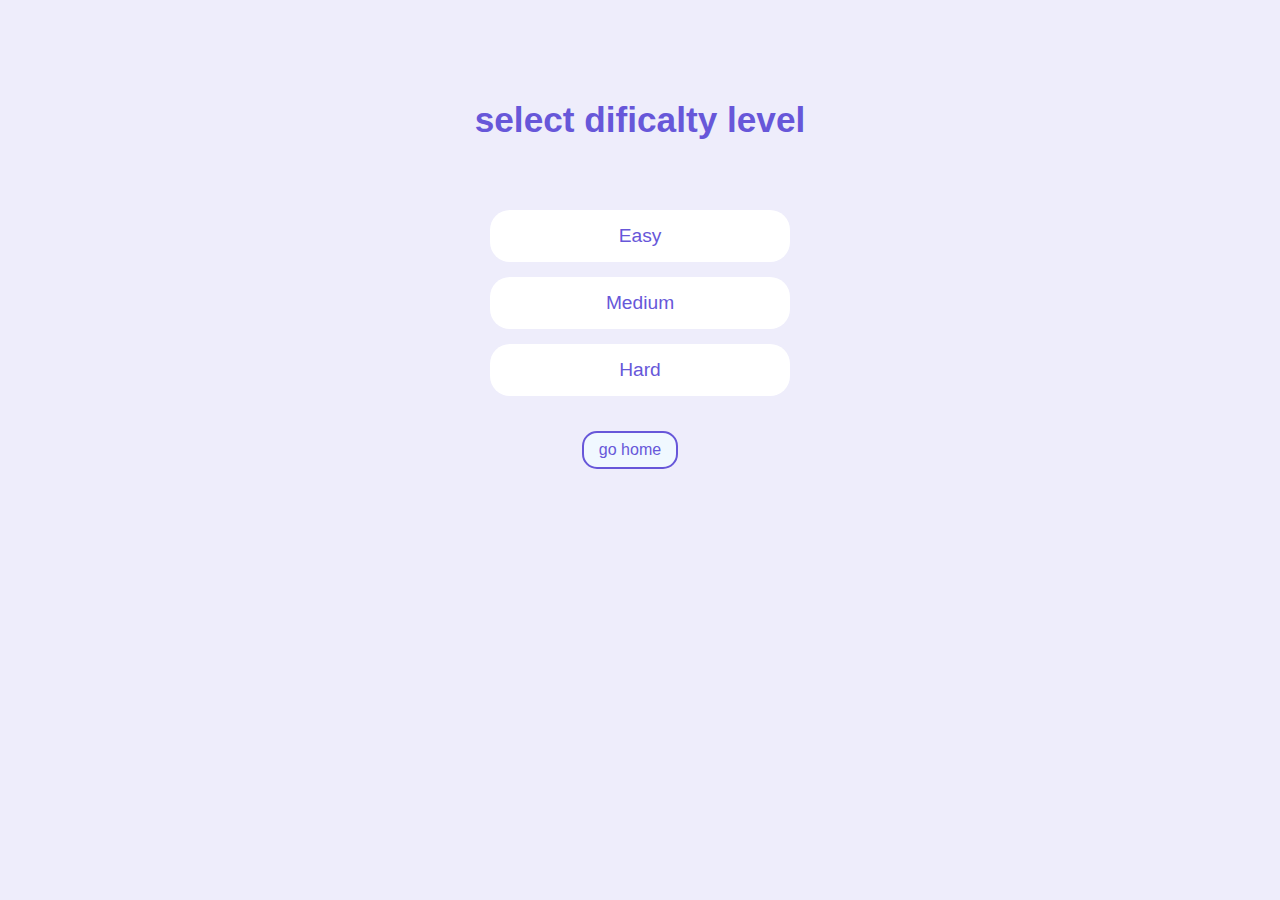
<file: dificalti.html>
<!DOCTYPE html>
<html lang="en">
<head>
    <meta charset="UTF-8">
    <meta name="viewport" content="width=device-width, initial-scale=1.0">
    <title>Dificalty || hi</title>
    <link rel="stylesheet" href="./css/dificalty.css">
    <link rel="stylesheet" href="./css/global.css">
</head>
<body>
    <h3>select dificalty level</h3>
    <button>Easy</button>
    <button>Medium</button>
    <button>Hard</button>
    <a href="/">go home</a>

    <script src="./js/dificalty.js"></script>
</body>
</html>
</file>
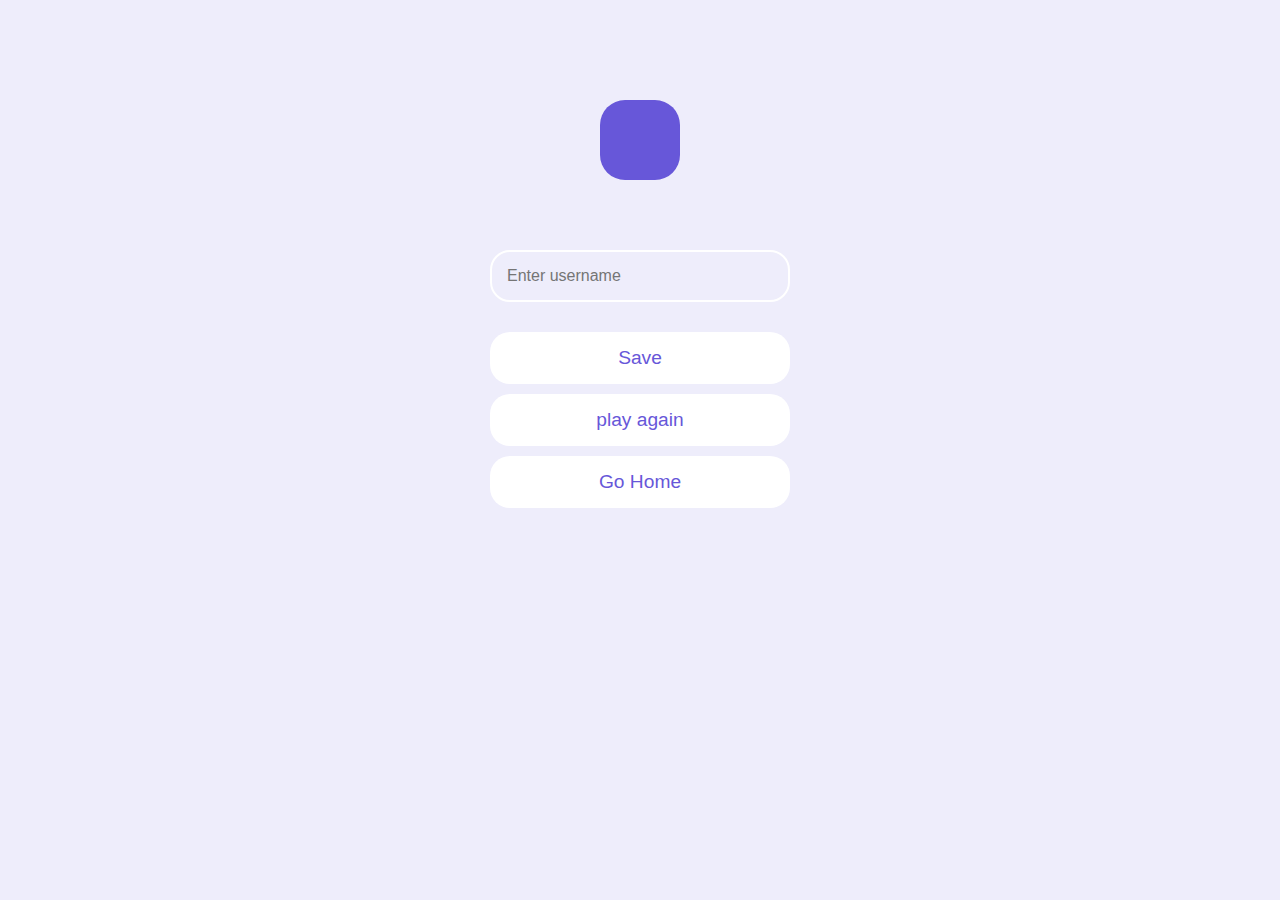
<file: end.html>
<!DOCTYPE html>
<html lang="en">
<head>
    <meta charset="UTF-8">
    <meta name="viewport" content="width=device-width, initial-scale=1.0">
    <title>Botostart | end</title>
    <link rel="stylesheet" href="./css/global.css">
    <!-- <link rel="stylesheet" href="./css/game.css"> -->
    <link rel="stylesheet" href="./css/end.css">
</head>
<body>
    <p></p>
    <input type="text" placeholder="Enter username">
    <button>Save</button>
    <a href="./game.html">play again</a>
    <a href="/">Go Home</a>

    <script src="./js/end.js"></script>
</body>
</html>
</file>
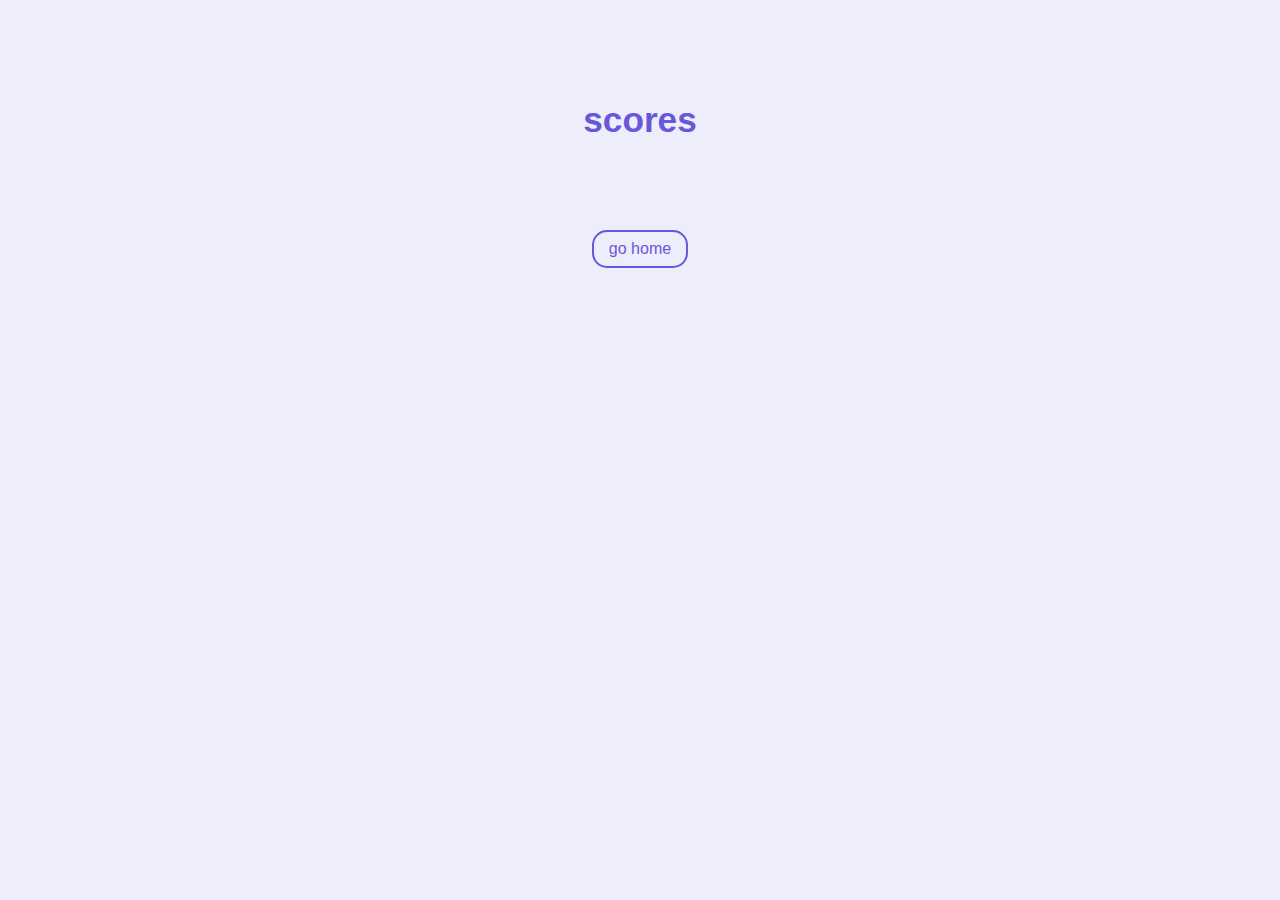
<file: scores.html>
<!DOCTYPE html>
<html lang="en">
<head>
    <meta charset="UTF-8">
    <meta name="viewport" content="width=device-width, initial-scale=1.0">
    <title>scores | hi</title>
    <link rel="stylesheet" href="./css/global.css">
    <link rel="stylesheet" href="./css/scores.css">
</head>
<body>
    <h3>scores</h3>
    <ol></ol>
    <a href="/">go home</a>

    <script src="./js/score.js"></script>
</body>
</html>
</file>
<file: css/dificalty.css>
h3 {
    font-size: 2.2rem;
    color: #6757d9;
    margin-bottom: 70px;
}

button {
    background-color: #fff;
    border: none;
    border-radius: 20px;
    width: 300px;
    padding: 15px;
    margin-bottom: 15px;
    font-size: 1.2rem;
    text-align: center;
    text-decoration: none;
    color: #6757d9;
    cursor: pointer;
    transition: all 0.2s ease-in;
}

button:hover {
    color: #fff;
    background-color: #6757d9;
}

a {
    color: #6757d9;
    font-size: 1rem;
    background-color: aliceblue;
    border: 2px solid #6757d9;
    border-radius: 15px;
    padding: 8px 15px;
    margin: 20px 20px 0 0;
    cursor: pointer;
    text-decoration: none;
    transition: all 0.2s ease-in;
}

a:hover {
    background-color: #6757d9;
    color: #fff;
}
</file>
<file: css/global.css>
*{
    padding: 0;
    margin: 0;
    box-sizing: border-box;
    font-family: Arial, Helvetica, sans-serif;
}

body{
    max-width: 1000px;
    margin: auto;
    background-color: #eeedfb;
    display: flex;
    flex-direction: column;
    align-items: center;
    padding-top: 100px;
}
</file>
<file: css/game.css>
#Loader {
    width: 100px;
    height: 100px;
    border: 7px solid #6757d9;
    border-bottom-color: transparent;
    border-top-color: transparent;
    border-radius: 50%;
    display: inline-block;
    animation: rotation 1.5s linear infinite;

}

@keyframes rotation {
    0% {
        transform: rotate(0deg);
    }
    100%{
        transform: rotate(360deg);
    }
}

#container {
    display: none;
    width: 700px;

}
.header {
    display: flex;
    justify-content: space-between;
    margin-bottom: 50px;
}

.header div {
    display: flex;
    align-items: center;
}

.header p {
    color: #6757d9;
    font-size: 1.5rem;
    font-weight: 600px;
    margin-right: 10px;

}
.header span {
    display: inline-block;
    background-color: #fff;
    width: 25px;
    height: 25px;
    line-height: 25px;
    text-align: center;
    font-weight: 600px;
    font-size: 1.2rem;
    color: #6757d9;
    border-radius: 4px;
}

#question-box {
    display: flex;
    flex-direction: column;
}

h3 {
    background-color: #6757d9;
    color: #fff;
    padding: 20px;
    border-radius: 20px;
    margin: 60px 0 30px;
}

.answer-text {
    background-color: #fff;
    border: none;
    margin-bottom: 10px;
    font-size: 1.1rem;
    padding: 10px 20px;
    border-radius: 15px;
    text-align: left;
    cursor: pointer;
    border: 2px solid #fff;
    transition: all 0.2s ease-in;
}
.answer-text:hover {
    background-color: #eeedfb;
    border: 2px solid #fff;
}

#finish-button,#next-button {
    color: #6757d9;
    font-size: 1rem;
    background-color: #eeedfb;
    border: 2px solid #6757d9;
    border-radius: 15px;
    padding: 8px 15px;
    margin: 20px 20px 0 0;
    cursor: pointer;
    transition: all 0.2s ease-in;
}

#finish-button:hover,
#next-button:hover {
    background-color: #6757d9;
    color: #fff;
}



.correct {
    background-color: #5bd7bc;
}
.incorrect {
    background-color: #fe6681;
}

.correct:hover {
    background-color: #5bd7bc;
}
.incorrect:hover{
    background-color: #fe6681;
}



#error {
    display: none;
}
</file>
<file: css/end.css>
p {
    font-size: 3rem;
    font-weight: 600;
    background-color: #6757d9;
    color: #fff;
    width: 80px;
    height: 80px;
    line-height: 80px;
    text-align: center;
    border-radius: 25px;
    margin-bottom: 70px;
}
input{
    border: 2px solid #fff;
    background-color: #eeedfb;
    padding: 15px;
    width: 300px;
    font-size: 1rem;
    border-radius: 20px;
    margin-bottom: 30px;
    transition: all 0.2s ease-in;
    /* border: none; */
}
input:focus {
    outline: none;
    border-color: #6757d9;
}

button,
a {
    background-color: #fff;
    border: none;
    border-radius: 20px;
    width: 300px;
    padding: 15px;
    margin-bottom: 10px;
    font-size: 1.2rem;
    text-align: center;
    text-decoration: none;
    color: #6757d9;
    cursor: pointer;
    transition: all 0.2s ease-in;
}
button:hover,
a:hover {
    background-color: #6757d9;
    color: #fff;
}
</file>
<file: css/scores.css>
h3 {
    font-size: 2.2rem;
    color: #6757d9;
    margin-bottom: 70px;

}

li {
    list-style: none;
    background-color: #fff;
    border-radius: 20px;
    width: 500px;
    padding: 15px;
    margin-bottom: 15px;
    font-size: 1.2rem;
    display: flex;
    justify-content: space-between;
}

li span:first-child {
    background-color: #6757d9;
    width: 35px;
    height: 35px;
    line-height: 35px;
    text-align: center;
    color: #fff;
    border-radius: 12px;
}

li p {
    width: 100%;
    padding-left: 20px;
    font-size: 1.3rem;
    color: rgb(86, 86, 86);
}

li span:last-child{
    background-color: #eeedfb;
    width: 35px;
    height: 35px;
    line-height: 35px;
    text-align: center;
    color: #6757d9;
    font-size: 1.2rem;
    border-radius: 12px
}

a{
    color: #6757d9;
    font-size: 1rem;
    background-color: #eeedfb;
    border: 2px solid #6757d9;
    border-radius: 15px;
    padding: 8px 15px;
    margin: 20px;
    cursor: pointer;
    text-decoration: none;
    transition: all 0.2s ease-in;
}
a:hover {
    color: #fff;
    background-color: #6757d9;
}
</file>
